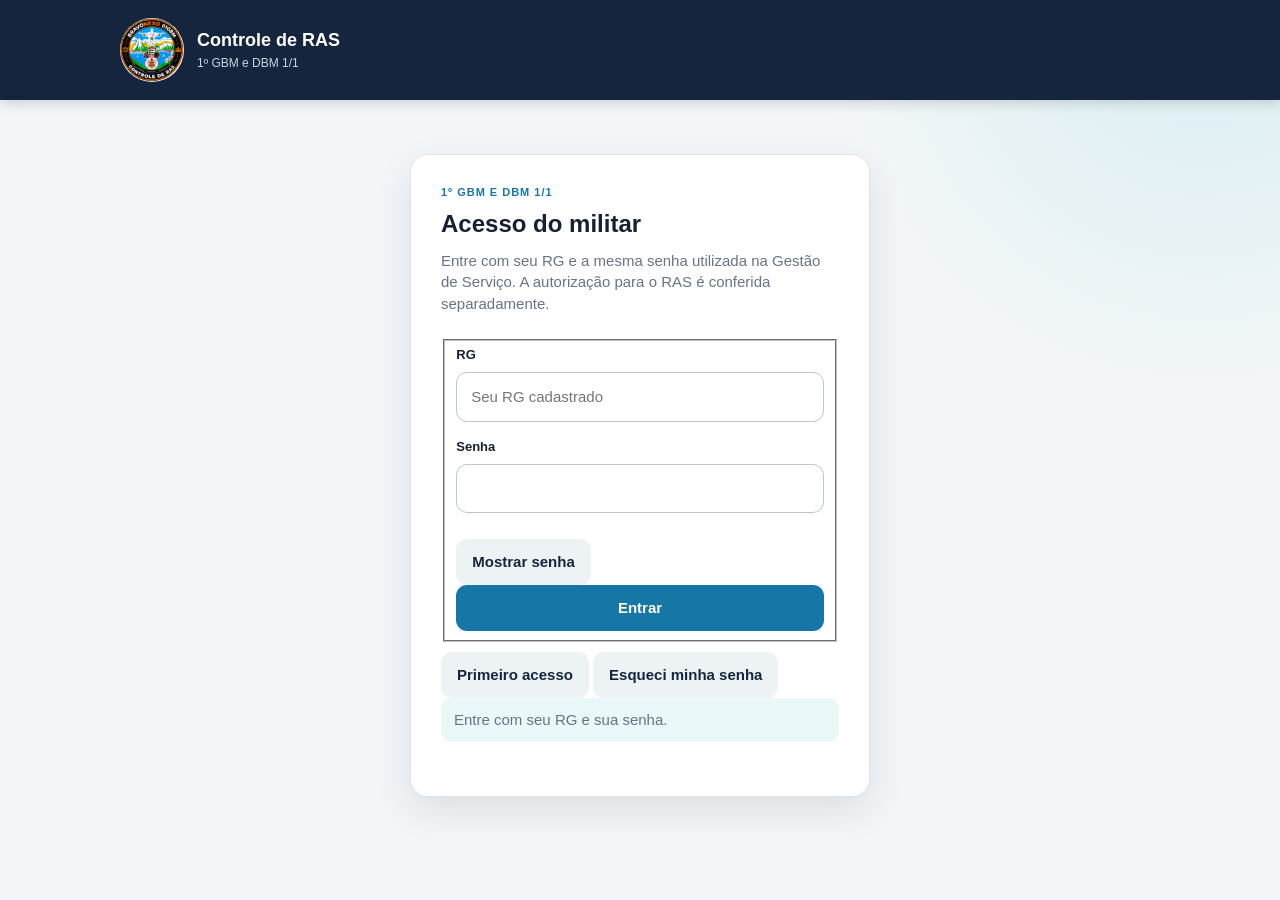
<file: index.html>
<!doctype html>
<html lang="pt-BR">
  <head>
    <meta charset="utf-8">
    <meta name="viewport" content="width=device-width, initial-scale=1">
    <meta http-equiv="refresh" content="0; url=./01gbm/">
    <meta name="robots" content="noindex">
    <title>Controle de RAS | BravoNexo</title>
    <link rel="icon" type="image/png" sizes="48x48" href="01gbm/icons/ras-cbmerj-48-v3.png">
    <link rel="icon" type="image/png" sizes="192x192" href="01gbm/icons/ras-cbmerj-192-v3.png">
    <link rel="apple-touch-icon" sizes="180x180" href="01gbm/icons/ras-cbmerj-180-v3.png">
    <link rel="manifest" href="01gbm/manifest.json?v=icone-cbmerj-v3-20260912">
  </head>
  <body>
    <p>Redirecionando para o <a href="./01gbm/">Controle de RAS do 1º GBM e DBM 1/1</a>…</p>
  </body>
</html>
</file>
<file: shared/style.css>
:root {
  --navy: #14253d;
  --navy-soft: #243d5d;
  --blue: #1677a6;
  --cyan: #55c6d5;
  --cyan-soft: #eaf8fa;
  --bg: #f3f6f8;
  --white: #fff;
  --text: #172033;
  --muted: #677386;
  --line: #dce4e9;
  --green: #277a53;
  --green-soft: #e8f6ef;
  --red: #a23f3f;
  --red-soft: #fff0f0;
  --amber: #765500;
  --amber-soft: #fff8e5;
  --shadow: 0 14px 36px rgba(20, 37, 61, .10);
}

* {
  box-sizing: border-box;
}

html {
  color-scheme: light;
  scroll-behavior: smooth;
}

body {
  margin: 0;
  min-height: 100vh;
  background:
    radial-gradient(circle at 94% 2%, rgba(85, 198, 213, .16), transparent 24rem),
    var(--bg);
  color: var(--text);
  font: 15px/1.45 Arial, sans-serif;
}

button,
input {
  font: inherit;
}

button:focus-visible,
input:focus-visible {
  outline: 3px solid rgba(22, 119, 166, .28);
  outline-offset: 2px;
}

[hidden] {
  display: none !important;
}

.topbar {
  background: var(--navy);
  color: var(--white);
  padding: 18px 22px;
  box-shadow: 0 3px 12px rgba(0, 0, 0, .16);
}

.topbar-inner {
  max-width: 1040px;
  margin: auto;
  display: flex;
  align-items: center;
  justify-content: space-between;
  gap: 16px;
}

.brand {
  display: flex;
  align-items: center;
  gap: 13px;
  min-width: 0;
}

.crest {
  display: block;
  flex: 0 0 auto;
  width: 64px;
  height: 64px;
  border-radius: 50%;
  object-fit: contain;
}

.brand h1 {
  margin: 0;
  font-size: 18px;
}

.brand p {
  margin: 2px 0 0;
  color: #c8d5e2;
  font-size: 12px;
}

main {
  max-width: 1040px;
  margin: 28px auto;
  padding: 0 18px 48px;
}

.card {
  background: var(--white);
  border: 1px solid var(--line);
  border-radius: 18px;
  box-shadow: var(--shadow);
}

.auth {
  max-width: 460px;
  margin: 54px auto;
  padding: 30px;
}

.auth h2 {
  margin: 0 0 8px;
  font-size: 24px;
}

.auth > p:not(.eyebrow) {
  margin: 0 0 24px;
  color: var(--muted);
}

.eyebrow {
  margin: 0 0 6px;
  color: var(--blue);
  font-size: 11px;
  font-weight: 800;
  letter-spacing: .09em;
  text-transform: uppercase;
}

.boot-screen {
  display: flex;
  align-items: center;
  justify-content: center;
  gap: 10px;
  color: var(--muted);
}

.field {
  display: grid;
  gap: 7px;
  margin-bottom: 16px;
}

.field label {
  font-size: 13px;
  font-weight: 700;
}

.field input {
  width: 100%;
  border: 1px solid #b9c7d1;
  border-radius: 11px;
  padding: 13px 14px;
  outline: none;
  background: var(--white);
  color: var(--text);
}

.field input:focus {
  border-color: var(--blue);
  box-shadow: 0 0 0 3px rgba(22, 119, 166, .12);
}

.btn {
  border: 0;
  border-radius: 11px;
  padding: 12px 16px;
  font-weight: 700;
  cursor: pointer;
  transition: filter .15s, transform .15s;
}

.btn:hover:not(:disabled) {
  filter: brightness(.94);
}

.btn:active:not(:disabled) {
  transform: translateY(1px);
}

.btn:disabled {
  opacity: .55;
  cursor: wait;
}

.btn-primary {
  background: var(--blue);
  color: var(--white);
}

.btn-light {
  background: #edf2f5;
  color: var(--navy);
}

.wide {
  width: 100%;
}

.secondary-action {
  margin-top: 10px;
}

.message {
  margin-top: 14px;
  border-radius: 10px;
  padding: 11px 13px;
  background: var(--cyan-soft);
  color: #265d68;
}

.message.error {
  background: var(--red-soft);
  color: var(--red);
}

.userbar {
  display: flex;
  justify-content: space-between;
  align-items: center;
  gap: 14px;
  margin-bottom: 18px;
}

.userbar h2 {
  margin: 0;
  font-size: 24px;
}

.userbar p:not(.eyebrow) {
  margin: 3px 0 0;
  color: var(--muted);
}

.stats {
  display: grid;
  grid-template-columns: repeat(4, 1fr);
  gap: 13px;
  margin-bottom: 18px;
}

.stat {
  padding: 18px;
}

.stat span {
  display: block;
  color: var(--muted);
  font-size: 12px;
  font-weight: 700;
  letter-spacing: .04em;
  text-transform: uppercase;
}

.stat strong {
  display: block;
  margin-top: 5px;
  font-size: 27px;
}

.stat #cycle {
  font-size: 22px;
  overflow-wrap: anywhere;
}

.progress {
  height: 8px;
  margin-top: 10px;
  overflow: hidden;
  border-radius: 8px;
  background: #dce9ee;
}

.progress i {
  display: block;
  width: 0;
  height: 100%;
  background: var(--cyan);
  transition: width .2s ease;
}

.notice {
  margin-bottom: 18px;
  padding: 14px 17px;
  border: 1px solid #cbe8d8;
  border-radius: 13px;
  background: var(--green-soft);
  color: var(--green);
}

.notice.warning {
  border-color: #f0dda4;
  background: var(--amber-soft);
  color: var(--amber);
}

.layout {
  display: grid;
  grid-template-columns: minmax(0, 1.4fr) minmax(300px, .8fr);
  gap: 18px;
  align-items: start;
}

.panel {
  padding: 20px;
}

.panel-head {
  display: flex;
  align-items: flex-start;
  justify-content: space-between;
  gap: 12px;
  margin-bottom: 16px;
}

.panel h3 {
  margin: 0;
  font-size: 18px;
}

.panel small {
  color: var(--muted);
}

.opportunity-list,
.preference-list {
  display: grid;
  gap: 11px;
}

.opportunity {
  display: grid;
  grid-template-columns: minmax(0, 1fr) auto;
  gap: 12px;
  align-items: center;
  padding: 15px;
  border: 1px solid var(--line);
  border-radius: 14px;
}

.opportunity.selected {
  border-color: var(--cyan);
  background: var(--cyan-soft);
}

.opportunity h4 {
  margin: 0 0 5px;
  font-size: 15px;
  overflow-wrap: anywhere;
}

.vacancy-count {
  margin-left: 5px;
  background: var(--green-soft);
  color: var(--green);
}

.opportunity .service-wing,
.preference .service-wing {
  display: block;
  margin: 3px 0 6px;
  color: var(--navy-soft);
  font-size: 12px;
  font-weight: 700;
  overflow-wrap: anywhere;
}

.opportunity-note,
.meta,
.preference-description {
  overflow-wrap: anywhere;
}

.meta {
  display: flex;
  flex-wrap: wrap;
  gap: 6px 12px;
  color: var(--muted);
  font-size: 12px;
}

.opportunity-note {
  margin: 9px 0 0;
  color: var(--navy-soft);
  font-size: 12px;
}

.pill {
  display: inline-block;
  padding: 4px 8px;
  border-radius: 999px;
  background: #edf3f6;
  color: #405267;
  font-size: 11px;
  font-weight: 700;
  white-space: nowrap;
}

.select-btn {
  width: 40px;
  height: 40px;
  border: 1px solid #b7c7d1;
  border-radius: 50%;
  background: var(--white);
  color: var(--blue);
  font-size: 20px;
  cursor: pointer;
}

.selected .select-btn {
  border-color: var(--blue);
  background: var(--blue);
  color: var(--white);
}

.select-btn:disabled {
  opacity: .45;
  cursor: default;
}

.preference {
  position: relative;
  display: grid;
  grid-template-columns: 32px minmax(0, 1fr);
  gap: 10px;
  align-items: center;
  padding: 11px;
  border: 1px solid var(--line);
  border-radius: 13px;
  background: var(--white);
  box-shadow: 0 3px 10px rgba(20, 37, 61, .05);
}

.preference-list {
  position: relative;
  overflow-anchor: none;
}

.preference-description {
  min-width: 0;
  overflow-wrap: anywhere;
}

.preference .order {
  align-self: start;
}

.preference-drag-handle {
  margin-right: auto;
  touch-action: none;
  cursor: grab;
  font-size: 26px;
  line-height: 1;
  user-select: none;
  -webkit-user-select: none;
  -webkit-touch-callout: none;
}

.preference.is-drag-placeholder {
  border: 2px dashed var(--blue);
  padding: 10px;
  background: var(--cyan-soft);
  opacity: .4;
}

.preference-list.is-sorting {
  user-select: none;
  -webkit-user-select: none;
}

.preference-list.is-sorting .controls {
  pointer-events: none;
}

.preference-drag-ghost {
  position: fixed;
  top: 0;
  left: 0;
  z-index: 100;
  margin: 0;
  pointer-events: none;
  border-color: var(--blue);
  box-shadow: 0 14px 30px rgba(20, 37, 61, .22);
  will-change: transform;
}

.sr-only {
  position: absolute;
  width: 1px;
  height: 1px;
  padding: 0;
  margin: -1px;
  overflow: hidden;
  clip-path: inset(50%);
  white-space: nowrap;
  border: 0;
}

.order {
  width: 30px;
  height: 30px;
  border-radius: 9px;
  background: var(--navy);
  color: var(--white);
  display: grid;
  place-items: center;
  font-weight: 700;
}

.preference strong,
.preference span {
  display: block;
}

.preference .preference-quantity {
  margin: 3px 0;
  color: var(--green);
  font-weight: 700;
}

.preference .preference-note {
  margin-top: 4px;
  color: var(--navy-soft);
}

.preference strong {
  font-size: 14px;
}

.preference span {
  color: var(--muted);
  font-size: 12px;
}

.controls {
  display: flex;
  grid-column: 1 / -1;
  justify-content: flex-end;
  gap: 6px;
}

.icon-btn {
  width: 44px;
  height: 44px;
  flex: 0 0 44px;
  border: 0;
  border-radius: 8px;
  background: #edf2f5;
  color: var(--navy);
  cursor: pointer;
  font-size: 20px;
}

.icon-btn:not(.preference-drag-handle) {
  touch-action: manipulation;
}

.icon-btn.preference-drag-handle {
  cursor: grab;
  font-size: 26px;
}

.icon-btn:disabled {
  opacity: .35;
  cursor: default;
}

.savebar {
  display: grid;
  gap: 9px;
  margin-top: 16px;
}

.savebar small.error {
  color: var(--red);
}

.savebar small.success {
  color: var(--green);
}

.empty {
  padding: 26px 15px;
  border: 1px dashed #bdcad3;
  border-radius: 13px;
  color: var(--muted);
  text-align: center;
}

.spinner {
  display: inline-block;
  width: 14px;
  height: 14px;
  margin-right: 7px;
  border: 2px solid rgba(255, 255, 255, .45);
  border-top-color: var(--white);
  border-radius: 50%;
  animation: spin .7s linear infinite;
  vertical-align: -2px;
}

.spinner-dark {
  margin-right: 0;
  border-color: rgba(20, 37, 61, .18);
  border-top-color: var(--blue);
}

.noscript {
  max-width: 460px;
  margin: 24px auto;
  padding: 14px;
  border-radius: 10px;
  background: var(--red-soft);
  color: var(--red);
}

.opportunity.unavailable,
.preference.unavailable {
  border-color: #d4b47c;
  background: #fff9ec;
}

.opportunity-eligibility {
  margin: 8px 0 0;
  color: #765214;
  font-size: 12px;
  line-height: 1.45;
  overflow-wrap: anywhere;
}

@keyframes spin {
  to { transform: rotate(360deg); }
}

@media (max-width: 780px) {
  .topbar {
    padding: 15px;
  }

  .crest {
    width: 56px;
    height: 56px;
  }

  .brand p {
    display: none;
  }

  main {
    margin-top: 20px;
    padding-inline: 12px;
  }

  .auth {
    margin: 24px auto;
    padding: 24px 20px;
  }

  .stats {
    grid-template-columns: repeat(2, 1fr);
  }

  .layout {
    grid-template-columns: 1fr;
  }

  .userbar {
    align-items: flex-start;
  }
}

@media (max-width: 480px) {
  .stats {
    gap: 9px;
  }

  .stat,
  .panel {
    padding: 15px;
  }

  .stat strong {
    font-size: 23px;
  }

  .preference {
    grid-template-columns: 30px minmax(0, 1fr);
  }

  .preference .controls {
    grid-column: 1 / -1;
    justify-content: flex-end;
  }
}

@media (prefers-reduced-motion: reduce) {
  *,
  *::before,
  *::after {
    scroll-behavior: auto !important;
    transition-duration: .01ms !important;
    animation-duration: .01ms !important;
    animation-iteration-count: 1 !important;
  }
}
</file>
<file: shared/portal-services.css>
.ras-services-panel { margin-top: 20px; }
.ras-services-panel .panel-head { flex-wrap: wrap; }
.ras-services-list { display: grid; gap: 12px; margin-top: 16px; }
.ras-service { border: 1px solid var(--line); border-radius: 12px; padding: 16px; }
.ras-service h4 { margin: 0 0 8px; }
.ras-service p { overflow-wrap: anywhere; }
.ras-cancel-button { margin-top: 12px; border: 1px solid #cd9a9a; background: #fff5f5; color: #813030; }
.ras-service-help, .ras-request-reason { font-size: 13px; color: var(--muted); }
.ras-cancel-status { padding: 10px; background: var(--amber-soft); border-radius: 8px; color: var(--amber); font-weight: 700; }
.ras-participants-count { display: flex; flex-wrap: wrap; align-items: center; gap: 6px 12px; margin-top: 12px; border-top: 1px solid var(--line); padding-top: 6px; font-size: 13px; }
.ras-participants-count strong { color: #17688d; }
.ras-count-refresh { min-height: 44px; border: 0; background: transparent; color: #17688d; text-decoration: underline; cursor: pointer; font: inherit; }
.ras-count-refresh:disabled { opacity: .5; cursor: wait; }
.ras-count-help { flex-basis: 100%; color: var(--muted); font-size: 12px; }
.ras-request-history summary:focus-visible { outline: 3px solid #80b9d3; outline-offset: 2px; }
.ras-cancel-dialog { width: min(94vw, 520px); max-height: 90dvh; overflow-y: auto; padding: 24px; border: 1px solid var(--line); border-radius: 16px; color: var(--text); box-shadow: var(--shadow); }
.ras-cancel-dialog::backdrop { background: rgba(15, 30, 48, .6); }
.ras-cancel-dialog h3 { margin-top: 0; }
.ras-cancel-dialog label { display: block; font-weight: 700; margin-bottom: 8px; }
.ras-cancel-dialog textarea { width: 100%; font: inherit; padding: 12px; border: 1px solid #a9bac8; border-radius: 10px; resize: vertical; }
.ras-cancel-dialog textarea:focus-visible { outline: 3px solid #80b9d3; }
.ras-dialog-actions { display: flex; justify-content: flex-end; gap: 10px; margin-top: 18px; flex-wrap: wrap; }
@media (max-width: 420px) { .ras-services-panel .panel-head > .btn { width: 100%; } .ras-cancel-dialog { padding: 18px; } }
</file>
